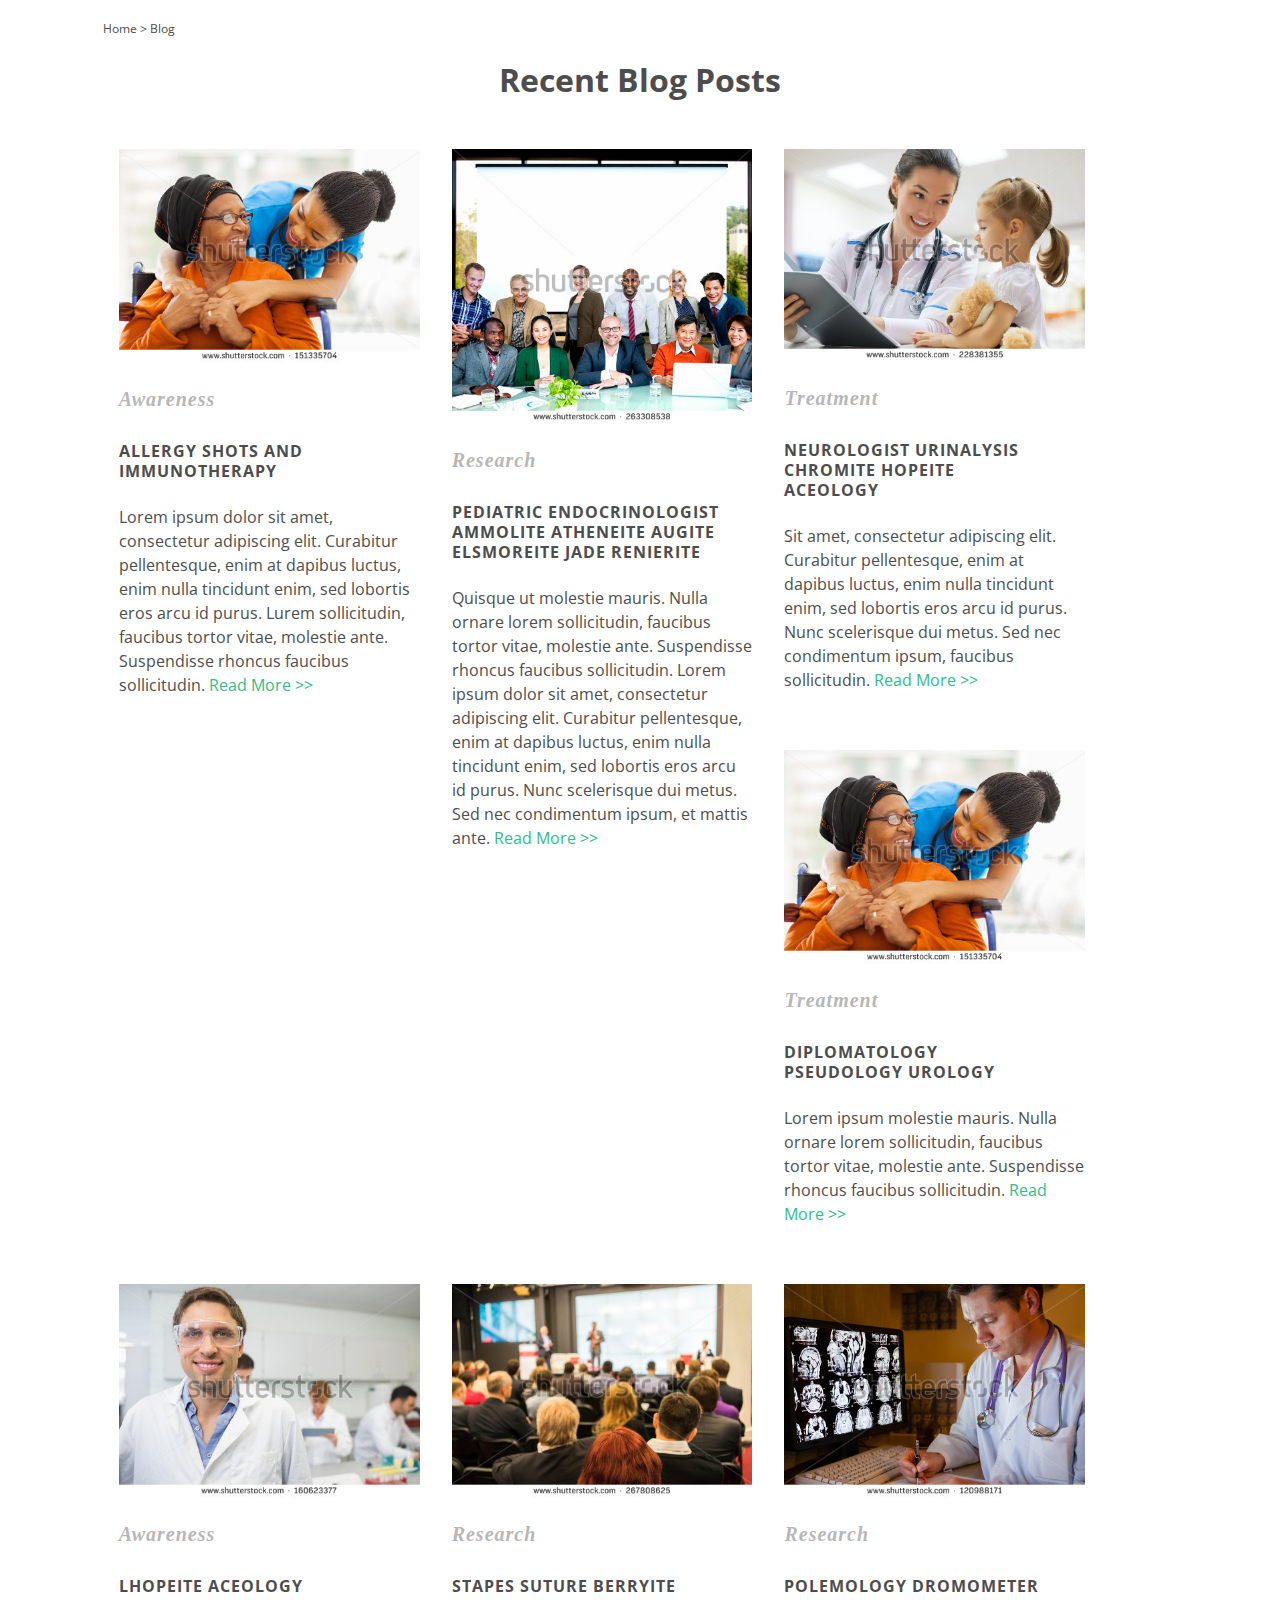
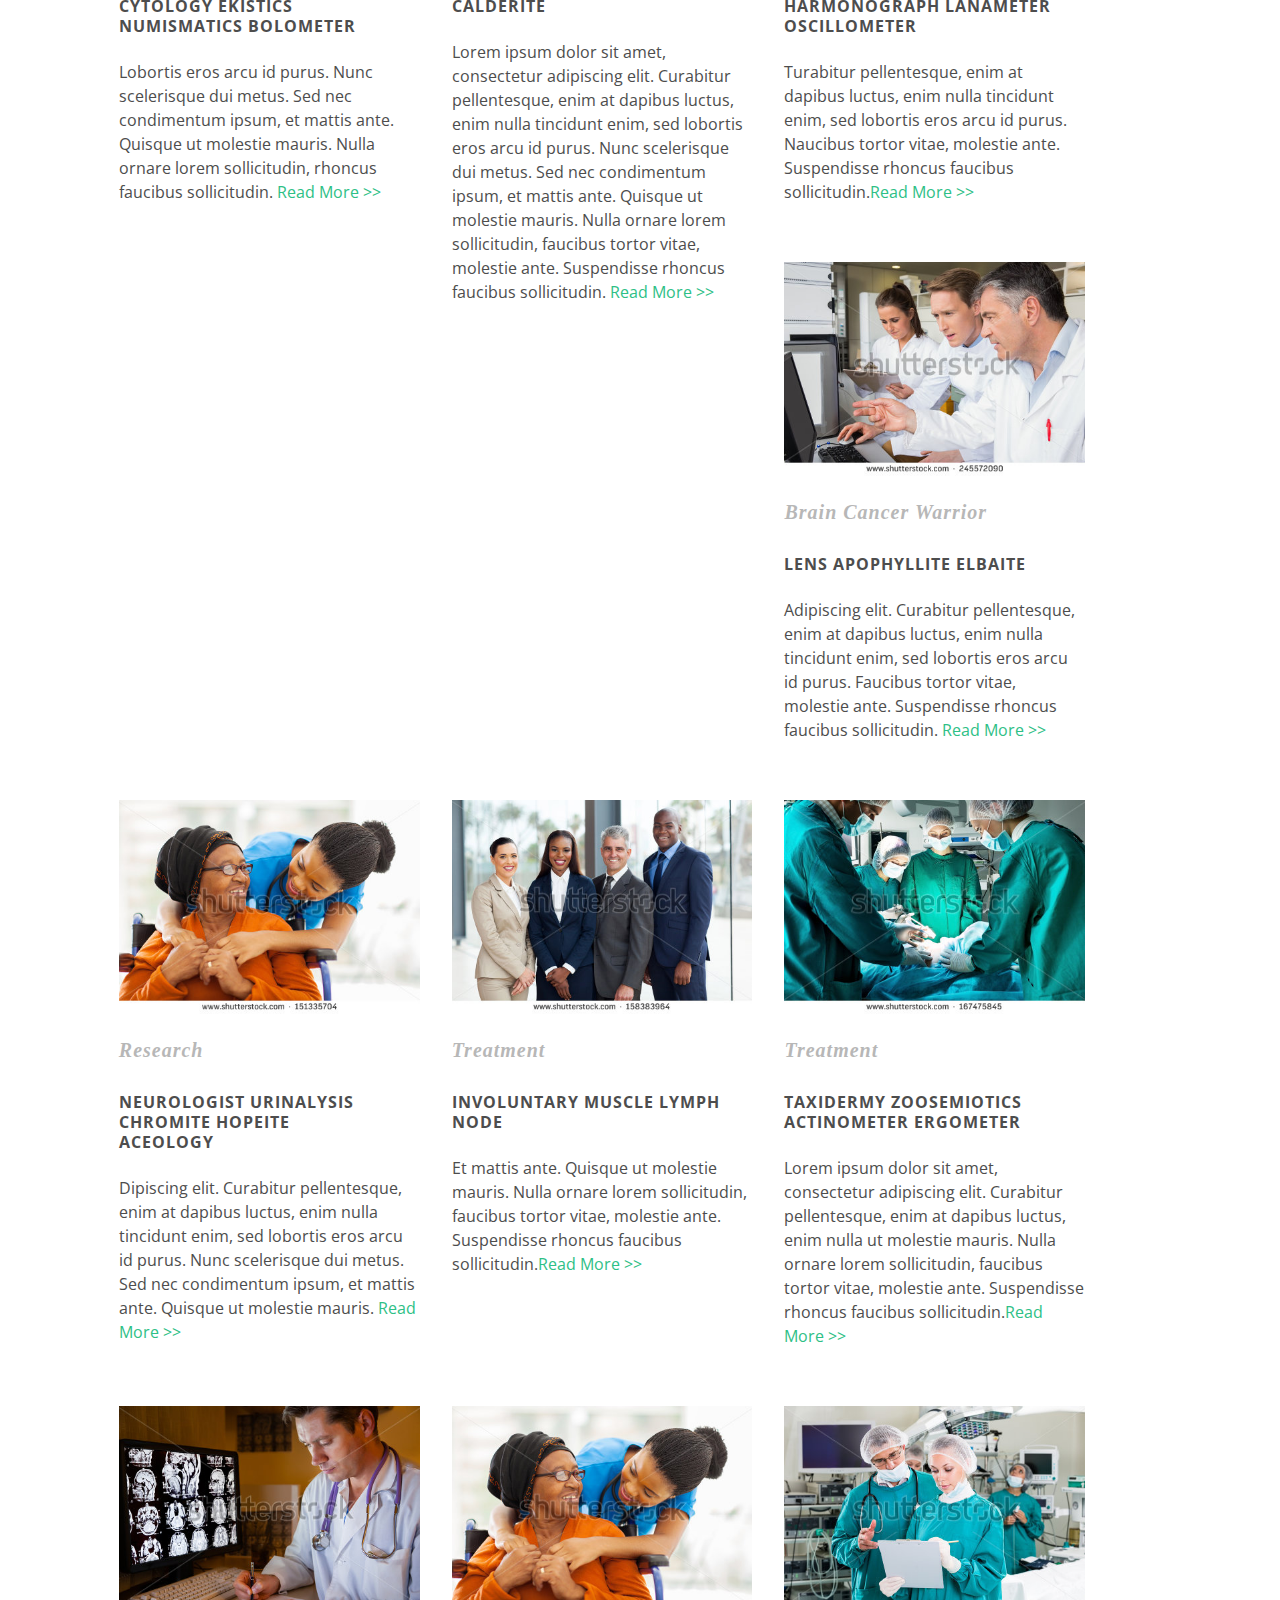
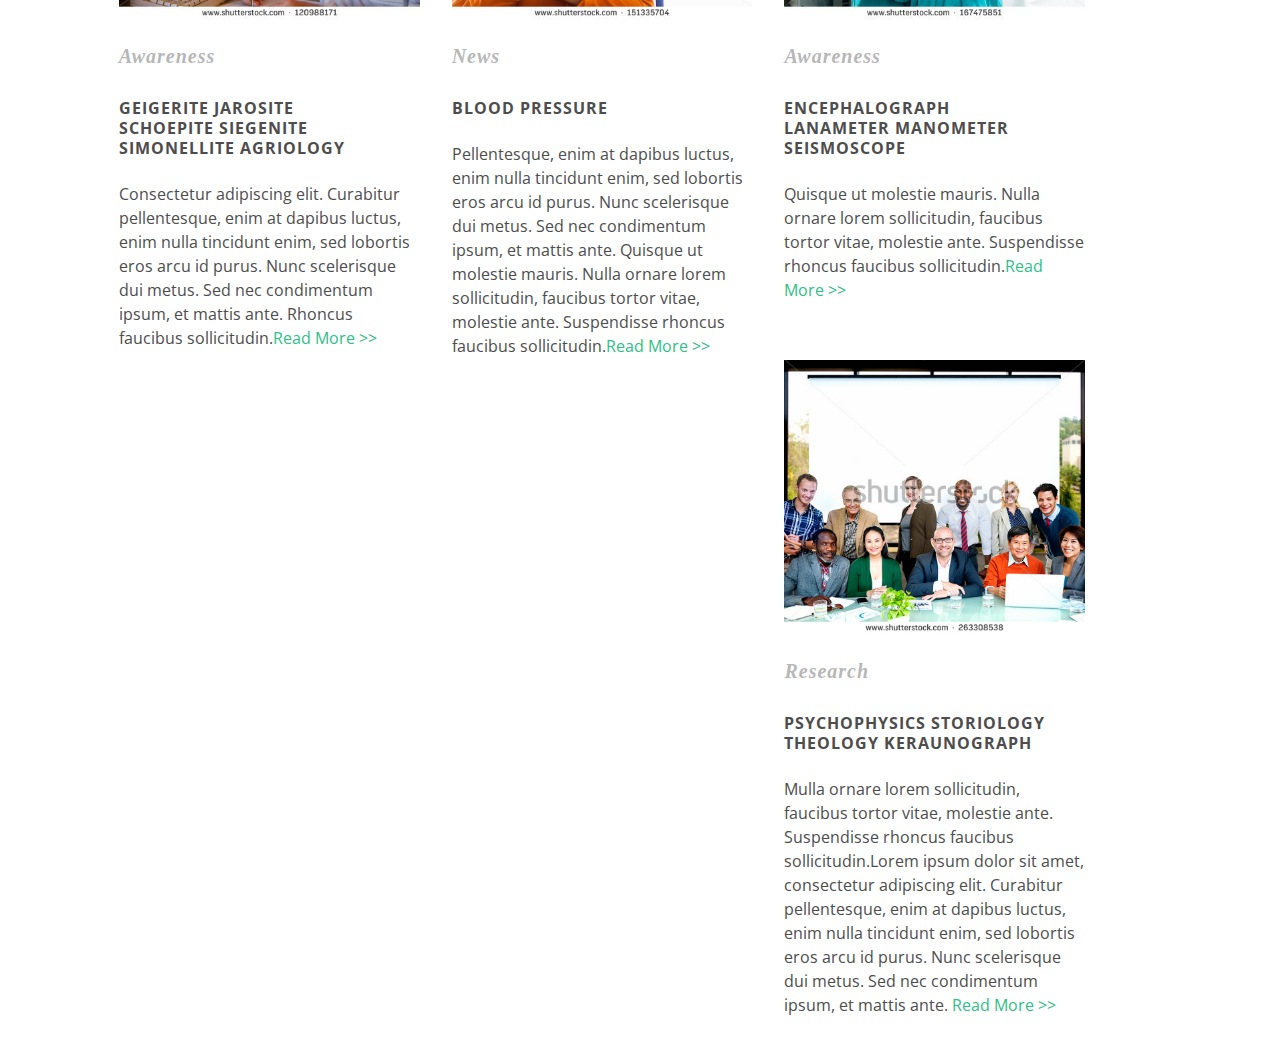
<file: lisasHTMLCSS/blog_gateway-list.html>
<!DOCTYPE html>
<html>
<head>
<meta charset="utf-8"> 
<meta name="viewport" content="width=device-width, initial-scale=1">
<title>BLOG GATEWAY</title>

<link href='https://fonts.googleapis.com/css?family=Lora:400,400italic' rel='stylesheet' type='text/css'>
<link href='https://fonts.googleapis.com/css?family=Open+Sans:400,300' rel='stylesheet' type='text/css'>

<!--[if lt IE 9]>
    <script src="http://html5shiv.googlecode.com/svn/trunk/html5.js"></script>
<![endif]-->
<style type="text/css">
/*
Styling for 480 width || phone width general
Paige F 
Last update: 12.2.15
    
    */
body  {
    font-family: 'Open Sans', sans-serif, 'arial';
    font-size: 16px;
    color:#4D4D4D;
    
}
#wrapper {
width:85%;
margin:auto;

margin-top:0;
    

}
p.breadcrumbs {
font-size:.75em;
font-family: 'Open Sans';
margin:20px 0;

}    
 
p.breadcrumbs a {
color:inherit;
text-decoration: none; 
}
.breadcrumbs a:hover {
font-weight: 800;  
}
h1 {
text-align: center;
padding-bottom:10px;

}
.single_Post {
width:100%;

}
.single_Post h3{
font-family:'Lora Italic',serif, monospace;
font-size:1.25em;
padding:0;  
margin:0;
margin: 1em 0 1.5em;
opacity: .4;
font-style: italic;
letter-spacing: 1px;
}
.single_Post h4 {
text-transform: uppercase;
font-size:1em;
margin: 1em 0 1.5em;
letter-spacing: 1px;
line-height: 125%;
width:90%;

}
.single_Post img {
width:100%;
}  
.single_Post p {
line-height: 150%;
padding-bottom:10px;
}
a.read_more {
text-decoration: none;
color:#2ec086;
}
a.read_more:hover {
font-weight: 600;

}
    
@media screen and (min-width: 767px) {
#wrapper {
width:85%;
margin:auto;

}
.single_Post {
display: inline;
width:45%;
margin:1em;
    }
}
    
@media screen and (min-width:1024px) {

.single_Post {
width:28%;
float:left;
margin:1em;

    }
}
</style>
</head>
<!--TEMPLATE FOR BLOG GATEWAY
paige f | 12.2.15
-->
<body>
	
<div id="wrapper">
    <p class="breadcrumbs">
        <a href="#">Home</a> > <a href="#">Blog </a>
    
    </p>
    <h1>Recent Blog Posts</h1>
	<!--~~~~~~~~~~~~~~~~~~~~MAIN CONTENT~~~~~~~~~~~~~~~~~~~~~-->
	<div id="mainContent">

			
				
				<div class="single_Post">
                    <img src="images/caregivers2.jpg" alt="scientists">
					<h3>Awareness</h3>
					<h4>Allergy shots and immunotherapy</h4>
					<p>Lorem ipsum dolor sit amet, consectetur adipiscing elit. Curabitur pellentesque, enim at dapibus luctus, enim nulla tincidunt enim, sed lobortis eros arcu id purus. Lurem sollicitudin, faucibus tortor vitae, molestie ante. Suspendisse rhoncus faucibus sollicitudin. <a href="#" class="read_more">Read More >></a></p>
				</div><!--end class col-->

				<div class="single_Post">
					<img src="images/board.jpg" alt="scientists">
                    	<h3>Research</h3>
					<h4>pediatric endocrinologist ammolite atheneite augite elsmoreite jade renierite</h4>
					<p>Quisque ut molestie mauris. Nulla ornare lorem sollicitudin, faucibus tortor vitae, molestie ante. Suspendisse rhoncus faucibus sollicitudin. Lorem ipsum dolor sit amet, consectetur adipiscing elit. Curabitur pellentesque, enim at dapibus luctus, enim nulla tincidunt enim, sed lobortis eros arcu id purus. Nunc scelerisque dui metus. Sed nec condimentum ipsum, et mattis ante. <a href="#" class="read_more">Read More >></a></p>
				</div><!--end class col-->

				<div class="single_Post">
					<img src="images/checkup.jpg" alt="scientists">
                    <h3>Treatment</h3>
					<h4>Neurologist urinalysis chromite hopeite aceology</h4>
					<p>Sit amet, consectetur adipiscing elit. Curabitur pellentesque, enim at dapibus luctus, enim nulla tincidunt enim, sed lobortis eros arcu id purus. Nunc scelerisque dui metus. Sed nec condimentum ipsum,  faucibus sollicitudin. <a href="#" class="read_more">Read More >></a></p>
				</div><!--end class col-->

				<div class="single_Post">
					<img src="images/caregivers2.jpg" alt="scientists">
                    <h3>Treatment</h3>
					<h4>diplomatology pseudology urology</h4>
					<p>Lorem ipsum  molestie mauris. Nulla ornare lorem sollicitudin, faucibus tortor vitae, molestie ante. Suspendisse rhoncus faucibus sollicitudin. <a href="#" class="read_more">Read More >></a></p>
				</div><!--end class col-->

				<div class="single_Post">
					<img src="images/scientists2.jpg" alt="scientists">
                    <h3>Awareness</h3>
					<h4>Lhopeite aceology cytology ekistics numismatics bolometer</h4>        
					<p>Lobortis eros arcu id purus. Nunc scelerisque dui metus. Sed nec condimentum ipsum, et mattis ante. Quisque ut molestie mauris. Nulla ornare lorem sollicitudin, rhoncus faucibus sollicitudin. <a href="#" class="read_more">Read More >></a></p>
				</div><!--end class col-->

				<div class="single_Post">
                    <img src="images/conference.jpg" alt="scientists">
                    <h3>Research</h3>
					<h4>Stapes suture berryite calderite</h4>
					<p>Lorem ipsum dolor sit amet, consectetur adipiscing elit. Curabitur pellentesque, enim at dapibus luctus, enim nulla tincidunt enim, sed lobortis eros arcu id purus. Nunc scelerisque dui metus. Sed nec condimentum ipsum, et mattis ante. Quisque ut molestie mauris. Nulla ornare lorem sollicitudin, faucibus tortor vitae, molestie ante. Suspendisse rhoncus faucibus sollicitudin. <a href="#" class="read_more">Read More >></a></p>
				</div><!--end class col-->

				
				<div class="single_Post">
					<img src="images/scans.jpg" alt="scientists">
                    <h3>Research</h3>
					<h4>polemology dromometer harmonograph lanameter oscillometer </h4>
					<p>Turabitur pellentesque, enim at dapibus luctus, enim nulla tincidunt enim, sed lobortis eros arcu id purus. Naucibus tortor vitae, molestie ante. Suspendisse rhoncus faucibus sollicitudin.<a href="#" class="read_more">Read More >></a></p>
				</div><!--end class col-->

				<div class="single_Post">
					<img src="images/doctors2.jpg" alt="scientists">
                    <h3>Brain Cancer Warrior</h3>
					<h4>Lens apophyllite elbaite</h4>
					<p>Adipiscing elit. Curabitur pellentesque, enim at dapibus luctus, enim nulla tincidunt enim, sed lobortis eros arcu id purus. Faucibus tortor vitae, molestie ante. Suspendisse rhoncus faucibus sollicitudin. <a href="#" class="read_more">Read More >></a></p>
				</div><!--end class col-->

				<div class="single_Post">
					<img src="images/caregivers2.jpg" alt="scientists">
                    <h3>Research</h3>
					<h4>Neurologist urinalysis chromite hopeite aceology</h4>
					<p>Dipiscing elit. Curabitur pellentesque, enim at dapibus luctus, enim nulla tincidunt enim, sed lobortis eros arcu id purus. Nunc scelerisque dui metus. Sed nec condimentum ipsum, et mattis ante. Quisque ut molestie mauris. <a href="#" class="read_more">Read More >></a> </p>
				</div><!--end class col-->

        <div class="single_Post">
					<img src="images/board2.jpg" alt="scientists">
                    	<h3>Treatment</h3>
					<h4>Involuntary muscle lymph node </h4>
					<p>Et mattis ante. Quisque ut molestie mauris. Nulla ornare lorem sollicitudin, faucibus tortor vitae, molestie ante. Suspendisse rhoncus faucibus sollicitudin.<a href="#" class="read_more">Read More >></a></p>
				</div><!--end class col-->

				<div class="single_Post">
					<img src="images/surgery2.jpg" alt="scientists">
                    <h3>Treatment</h3>
					<h4>taxidermy zoosemiotics actinometer ergometer</h4>
					<p>Lorem ipsum dolor sit amet, consectetur adipiscing elit. Curabitur pellentesque, enim at dapibus luctus, enim nulla ut molestie mauris. Nulla ornare lorem sollicitudin, faucibus tortor vitae, molestie ante. Suspendisse rhoncus faucibus sollicitudin.<a href="#" class="read_more">Read More >></a></p>
				</div><!--end class col-->

				<div class="single_Post">
					
					<img src="images/scans.jpg" alt="scientists">
                    <h3>Awareness</h3>
					<h4>geigerite jarosite schoepite siegenite simonellite agriology</h4>
					<p>Consectetur adipiscing elit. Curabitur pellentesque, enim at dapibus luctus, enim nulla tincidunt enim, sed lobortis eros arcu id purus. Nunc scelerisque dui metus. Sed nec condimentum ipsum, et mattis ante. Rhoncus faucibus sollicitudin.<a href="#" class="read_more">Read More >></a></p>
				</div><!--end class col-->


				
				<div class="single_Post">
					
					<img src="images/caregivers2.jpg" alt="scientists">
                    <h3>News</h3>
					<h4>Blood pressure </h4>
					<p>Pellentesque, enim at dapibus luctus, enim nulla tincidunt enim, sed lobortis eros arcu id purus. Nunc scelerisque dui metus. Sed nec condimentum ipsum, et mattis ante. Quisque ut molestie mauris. Nulla ornare lorem sollicitudin, faucibus tortor vitae, molestie ante. Suspendisse rhoncus faucibus sollicitudin.<a href="#" class="read_more">Read More >></a></p>
				</div><!--end class col-->

				<div class="single_Post">
					
					<img src="images/surgery.jpg" alt="scientists">
                    <h3>Awareness</h3>
					<h4>encephalograph lanameter manometer seismoscope </h4>
					<p> Quisque ut molestie mauris. Nulla ornare lorem sollicitudin, faucibus tortor vitae, molestie ante. Suspendisse rhoncus faucibus sollicitudin.<a href="#" class="read_more">Read More >></a></p>
				</div><!--end class col-->

				<div class="single_Post">
					
					<img src="images/board.jpg" alt="scientists">
                    <h3>Research</h3>
					<h4>psychophysics storiology theology keraunograph</h4>
					<p>Mulla ornare lorem sollicitudin, faucibus tortor vitae, molestie ante. Suspendisse rhoncus faucibus sollicitudin.Lorem ipsum dolor sit amet, consectetur adipiscing elit. Curabitur pellentesque, enim at dapibus luctus, enim nulla tincidunt enim, sed lobortis eros arcu id purus. Nunc scelerisque dui metus. Sed nec condimentum ipsum, et mattis ante. <a href="#" class="read_more">Read More >></a></p>
				</div><!--end class col-->

        
    
    </div><!--end mainContent-->
    
</div><!--end wrapper-->
	
</body>
</html>
</file>
